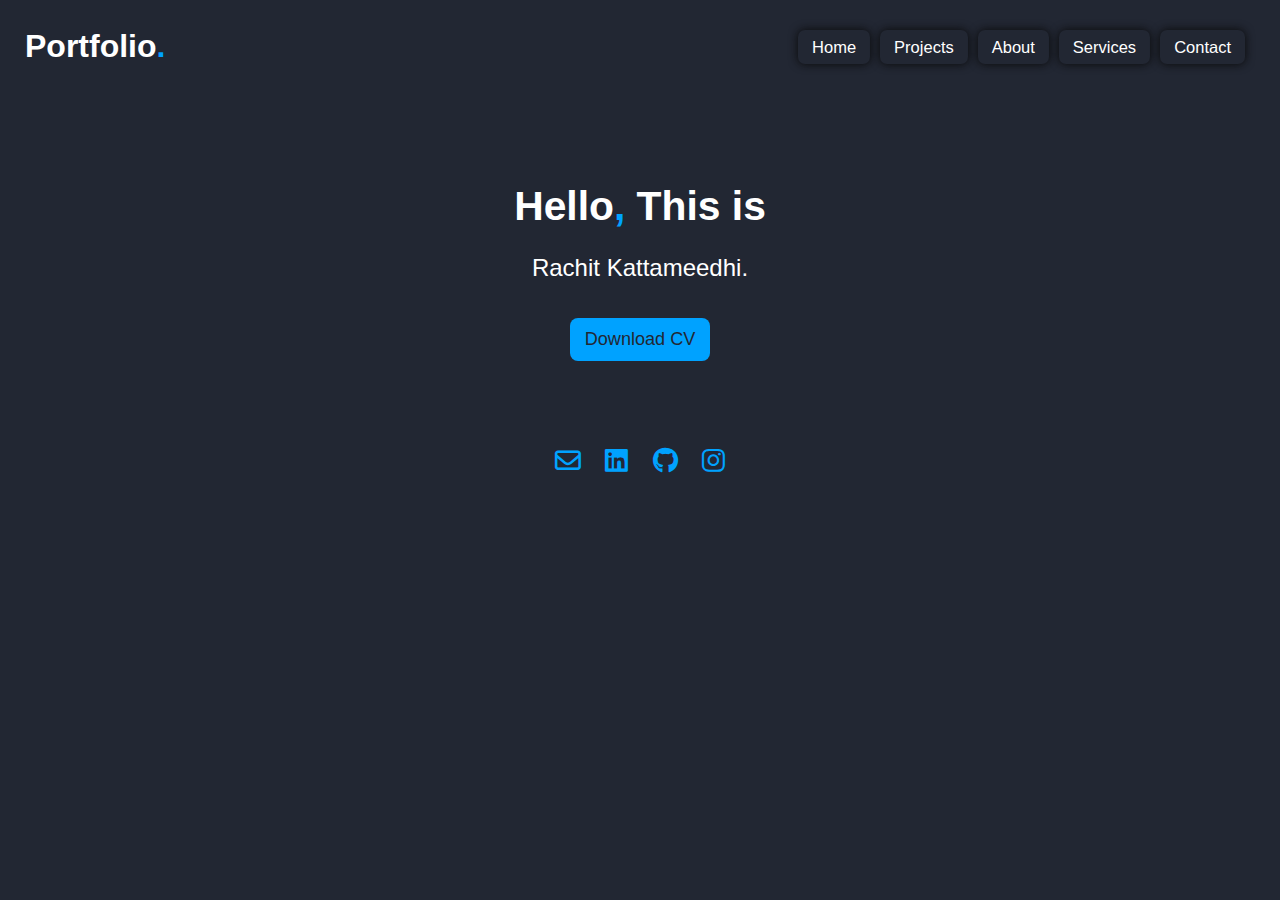
<file: index.html>
<!DOCTYPE html>
<html lang="en">

<head>
    <meta charset="UTF-8">
    <meta name="viewport" content="width=device-width, initial-scale=1.0">
    <meta http-equiv="X-UA-Compatible" content="ie=edge">
    <link rel="icon" type="image/jpeg" href="image/1.jpg">
    <link rel="stylesheet" href="styles.css">
    <link rel="stylesheet" href="https://cdnjs.cloudflare.com/ajax/libs/font-awesome/6.0.0/css/all.min.css">
    <title>Portfolio</title>
</head>

<body>
    <header>
        <div class="portfolio-heading">
            <h1><a href="index.html" class="portfolio-link">Portfolio</a><span style="color: var(--highlight-color);">.</span></h1>
        </div>
        <nav class="nav_bar">
            <div class="animated-card">
                <a href="index.html">Home</a>
            </div>
            <div class="animated-card">
                <a href="projects.html">Projects</a>
            </div>
            <div class="animated-card">
                <a href="about.html">About</a>
            </div>
            <div class="animated-card">
                <a href="services.html">Services</a>
            </div>
            <div class="animated-card">
                <a href="contact.html">Contact</a>
            </div>
        </nav>
    </header>

    <section id="hello-section">
        <div class="hello-text">
            <h2>Hello<span style="color: var(--highlight-color);">,</span> This is</h2>
            <p>Rachit Kattameedhi.</p>
            <a href="https://drive.google.com/uc?id=11yTzl38oFXwaBI85DMaDUke-zx6qUIsN&export=download"
                class="download-button" download>Download CV</a>
        </div>
    </section>

    <section class="social-buttons">
        <a href="mailto:rachitkreddy@gmail.com" class="social-button" target="_blank">
            <i class="far fa-envelope"></i>
            <span class="link-preview">Gmail</span>
        </a>
        <a href="https://www.linkedin.com/in/rachit-k-0b5033251?utm_source=share&utm_campaign=share_via&utm_content=profile&utm_medium=android_app"
            class="social-button" target="_blank">
            <i class="fab fa-linkedin"></i>
            <span class="link-preview">LinkedIn</span>
        </a>
        <a href="https://github.com/statisticianx" class="social-button" target="_blank">
            <i class="fab fa-github"></i>
            <span class="link-preview">GitHub</span>
        </a>
        <a href="https://instagram.com/rachitkreddy?igshid=MzNlNGNkZWQ4Mg==" class="social-button" target="_blank">
            <i class="fab fa-instagram"></i>
            <span class="link-preview">Instagram</span>
        </a>
    </section>

</body>

</html>
</file>
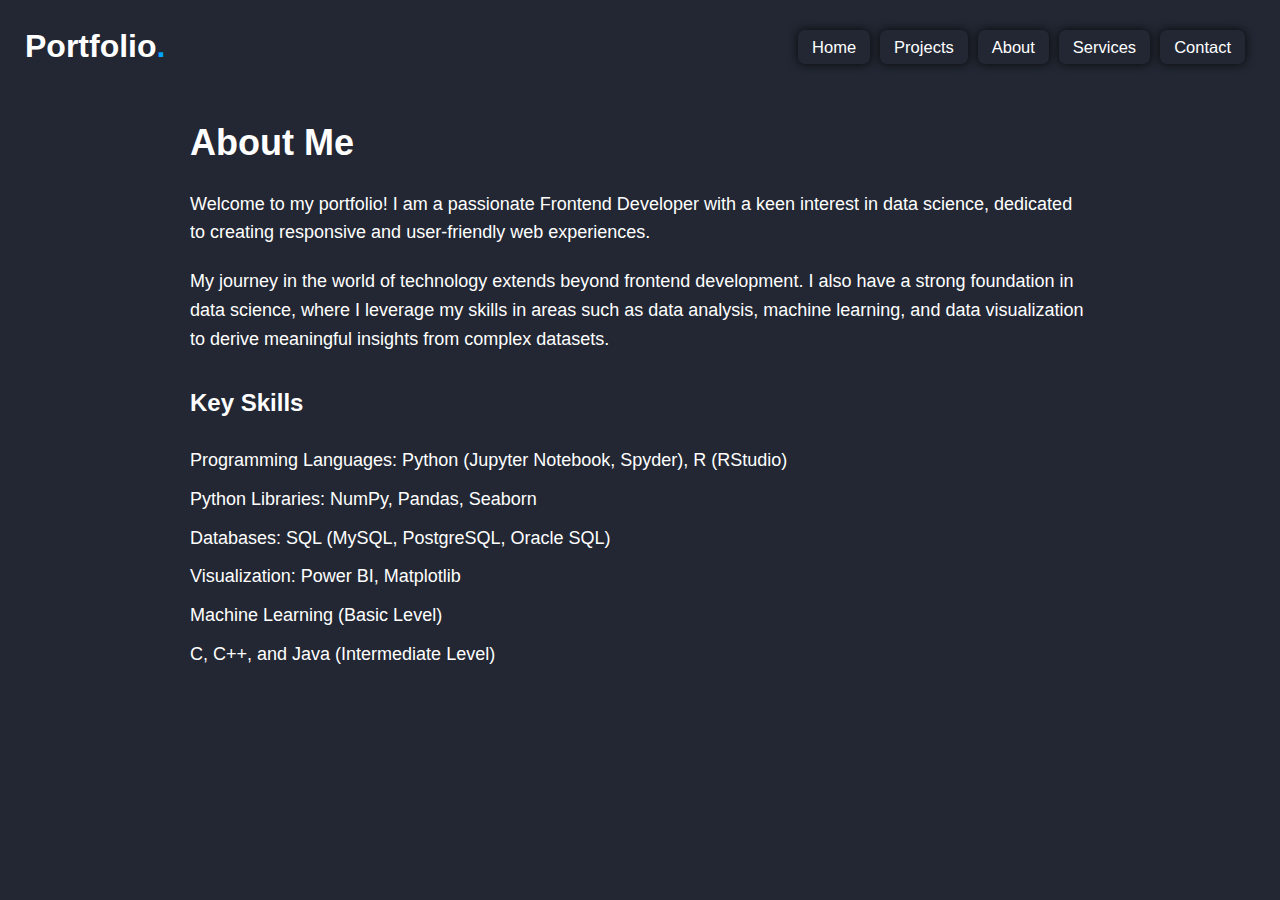
<file: about.html>
<!DOCTYPE html>
<html lang="en">
<head>
    <meta charset="UTF-8">
    <meta name="viewport" content="width=device-width, initial-scale=1.0">
    <link rel="icon" type="image/jpeg" href="image/1.jpg">
    <link rel="stylesheet" href="styles.css">
    <title>About Me</title>
</head>
<body>

    <header>
        <div class="portfolio-heading">
            <h1><a href="index.html" class="portfolio-link">Portfolio</a><span style="color: var(--highlight-color);">.</span></h1>
        </div>
        <nav class="nav_bar">
            <div class="animated-card">
                <a href="index.html">Home</a>
            </div>
            <div class="animated-card">
                <a href="projects.html">Projects</a>
            </div>
            <div class="animated-card">
                <a href="about.html">About</a>
            </div>
            <div class="animated-card">
                <a href="services.html">Services</a>
            </div>
            <div class="animated-card">
                <a href="contact.html">Contact</a>
            </div>
        </nav>
    </header>

    <section id="about-section">
        <h2 class="section-heading">About Me</h2>
        <p>Welcome to my portfolio! I am a passionate Frontend Developer with a keen interest in data science, dedicated to creating responsive and user-friendly web experiences.</p>
        <p>My journey in the world of technology extends beyond frontend development. I also have a strong foundation in data science, where I leverage my skills in areas such as data analysis, machine learning, and data visualization to derive meaningful insights from complex datasets.</p>

        <!-- Key Skills Section -->
        <div class="key-skills-section">
            <h3>Key Skills</h3>
            <ul>
                <li>Programming Languages: Python (Jupyter Notebook, Spyder), R (RStudio)</li>
                <li>Python Libraries: NumPy, Pandas, Seaborn</li>
                <li>Databases: SQL (MySQL, PostgreSQL, Oracle SQL)</li>
                <li>Visualization: Power BI, Matplotlib</li>
                <li>Machine Learning (Basic Level)</li>
                <li>C, C++, and Java (Intermediate Level)</li>
            </ul>
        </div>
    </section>

    <script src="transition.js"></script>
</body>
</html>
</file>
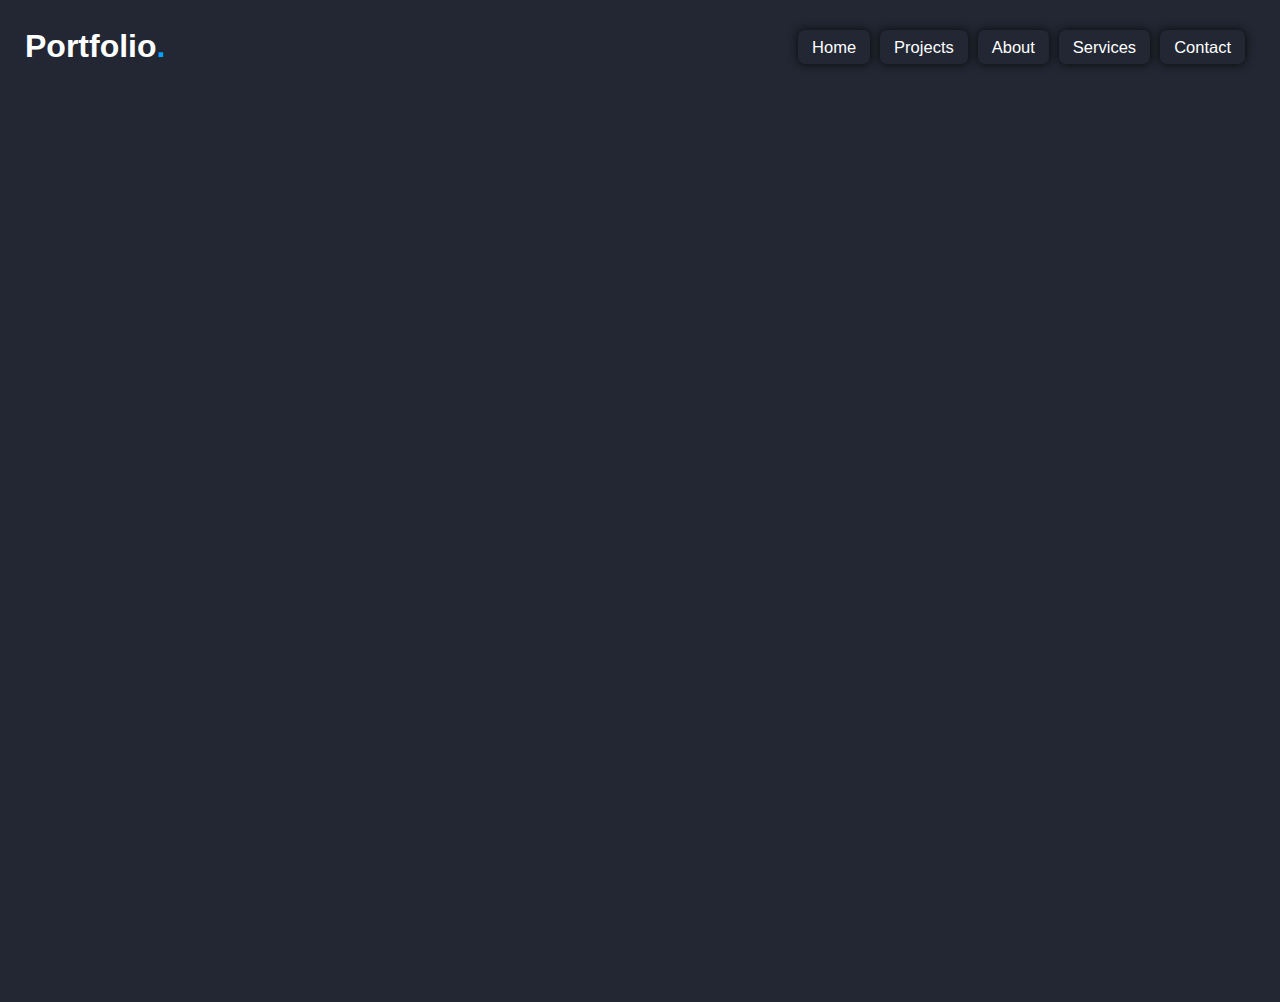
<file: contact.html>
<!DOCTYPE html>
<html lang="en">

<head>
    <meta charset="UTF-8">
    <meta name="viewport" content="width=device-width, initial-scale=1.0">
    <link rel="icon" type="image/jpeg" href="image/1.jpg">
    <link rel="stylesheet" href="styles.css">
    <title>Contact Me - Portfolio</title>
</head>

<body>
    <header>
        <div class="portfolio-heading">
            <h1><a href="index.html" class="portfolio-link">Portfolio</a><span style="color: var(--highlight-color);">.</span></h1>
        </div>
        <nav class="nav_bar">
            <div class="animated-card">
                <a href="index.html">Home</a>
            </div>
            <div class="animated-card">
                <a href="projects.html">Projects</a>
            </div>
            <div class="animated-card">
                <a href="about.html">About</a>
            </div>
            <div class="animated-card">
                <a href="services.html">Services</a>
            </div>
            <div class="animated-card">
                <a href="contact.html">Contact</a>
            </div>
        </nav>
    </header>

    <!-- Contact Section -->
    <section id="contact-section">
        <iframe
            src="https://docs.google.com/forms/d/e/1FAIpQLSeN4NhaM5FUhIcF8vRgdpncp_anZ5GDblfsLaUzAPHO5WoLHQ/viewform?embedded=true"
            width="100%"
            height="900"
            frameborder="0"
            marginheight="0"
            marginwidth="0"
            style="overflow: hidden;">
            Loading…
        </iframe>
    </section>

</body>

</html>
</file>
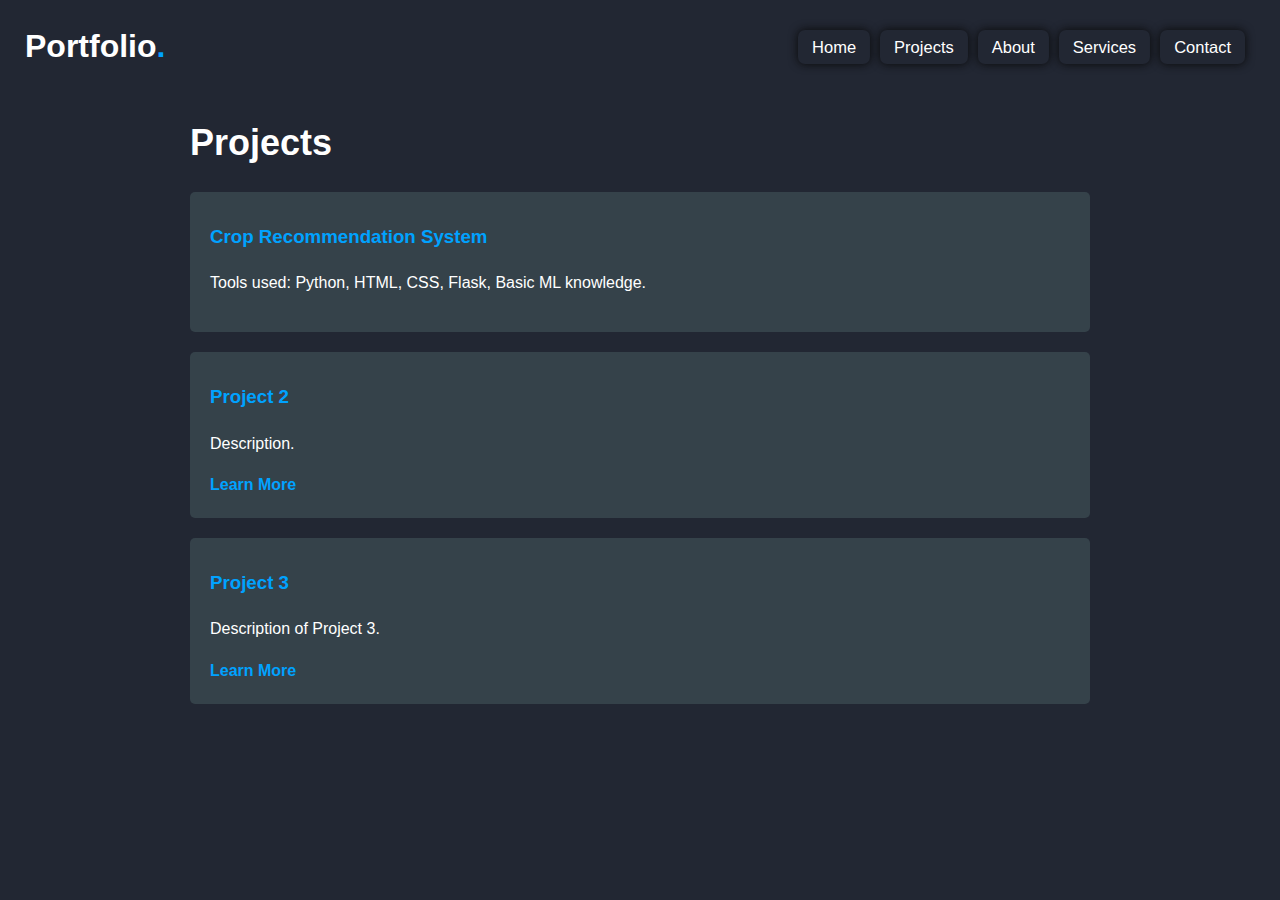
<file: projects.html>
<!DOCTYPE html>
<html lang="en">

<head>
    <meta charset="UTF-8">
    <meta name="viewport" content="width=device-width, initial-scale=1.0">
    <link rel="icon" type="image/jpeg" href="image/1.jpg">
    <link rel="stylesheet" href="styles.css">
    <title>Projects</title>
</head>

<body>

    <header>
        <div class="portfolio-heading">
            <h1><a href="index.html" class="portfolio-link">Portfolio</a><span style="color: var(--highlight-color);">.</span></h1>
        </div>
        <nav class="nav_bar">
            <div class="animated-card">
                <a href="index.html">Home</a>
            </div>
            <div class="animated-card">
                <a href="projects.html">Projects</a>
            </div>
            <div class="animated-card">
                <a href="about.html">About</a>
            </div>
            <div class="animated-card">
                <a href="services.html">Services</a>
            </div>
            <div class="animated-card">
                <a href="contact.html">Contact</a>
            </div>
        </nav>
    </header>

    <section id="projects-section">
        <h2 class="section-heading">Projects</h2>
        <div class="project-post">
            <h3><a href="project1.html">Crop Recommendation System</a></h3>
            <p>Tools used: Python, HTML, CSS, Flask, Basic ML knowledge.</p>
            </div>
        </div>

        <div class="project-post">
            <h3><a href="project2.html">Project 2</a></h3>
            <p>Description.</p>
            <a href="project2.html" class="learn-more-link" data-details="project2-details">Learn More</a>
            <div class="project-details" id="project2-details">
                <p>Additional details about Project 2. Lorem ipsum dolor sit amet, consectetur adipiscing elit.</p>
            </div>
        </div>

        <div class="project-post">
            <h3><a href="project3.html">Project 3</a></h3>
            <p>Description of Project 3.</p>
            <a href="project3.html" class="learn-more-link" data-details="project3-details">Learn More</a>
            <div class="project-details" id="project3-details">
                <p>Additional details about Project 3. Lorem ipsum dolor sit amet, consectetur adipiscing elit.</p>
            </div>
        </div>

    </section>

    <!-- Add Smooth Scroll and Toggle Details Script -->
    <script>
        document.querySelectorAll('.learn-more-link').forEach(anchor => {
            anchor.addEventListener('click', function (e) {
                e.preventDefault();
                
                const detailsId = this.getAttribute('data-details');
                const projectDetails = document.getElementById(detailsId);
                
                document.querySelectorAll('.project-details').forEach(details => {
                    details.style.display = 'none';
                });

                projectDetails.style.display = 'block';

                projectDetails.scrollIntoView({
                    behavior: 'smooth'
                });
            });
        });
    </script>
</body>
</html>
</file>
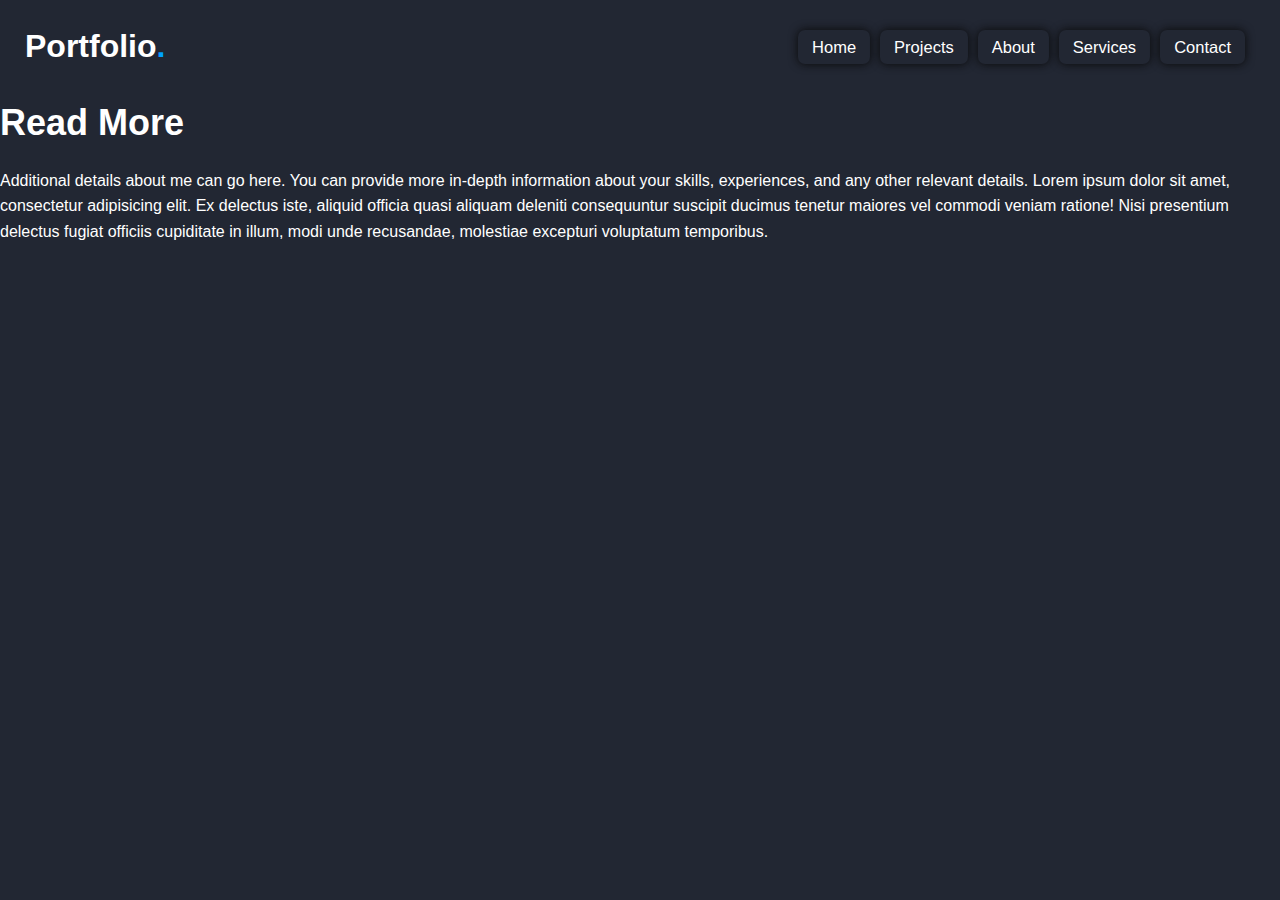
<file: readmore.html>
<!DOCTYPE html>
<html lang="en">
<head>
    <meta charset="UTF-8">
    <meta name="viewport" content="width=device-width, initial-scale=1.0">
    <link rel="icon" type="image/jpeg" href="image/1.jpg">
    <link rel="stylesheet" href="styles.css">
    <title>Read More</title>
</head>
<body>

    <header>
        <div class="portfolio-heading">
            <h1><a href="index.html" class="portfolio-link">Portfolio</a><span style="color: var(--highlight-color);">.</span></h1>
        </div>
        <nav class="nav_bar">
            <div class="animated-card">
                <a href="index.html">Home</a>
            </div>
            <div class="animated-card">
                <a href="projects.html">Projects</a>
            </div>
            <div class="animated-card">
                <a href="about.html">About</a>
            </div>
            <div class="animated-card">
                <a href="services.html">Services</a>
            </div>
            <div class="animated-card">
                <a href="contact.html">Contact</a>
            </div>
        </nav>
    </header>

    <section id="readmore-section">
        <h2 class="section-heading">Read More</h2>
        <p>Additional details about me can go here. You can provide more in-depth information about your skills, experiences, and any other relevant details. Lorem ipsum dolor sit amet, consectetur adipisicing elit. Ex delectus iste, aliquid officia quasi aliquam deleniti consequuntur suscipit ducimus tenetur maiores vel commodi veniam ratione! Nisi presentium delectus fugiat officiis cupiditate in illum, modi unde recusandae, molestiae excepturi voluptatum temporibus.</p>
    </section>

</body>
</html>
</file>
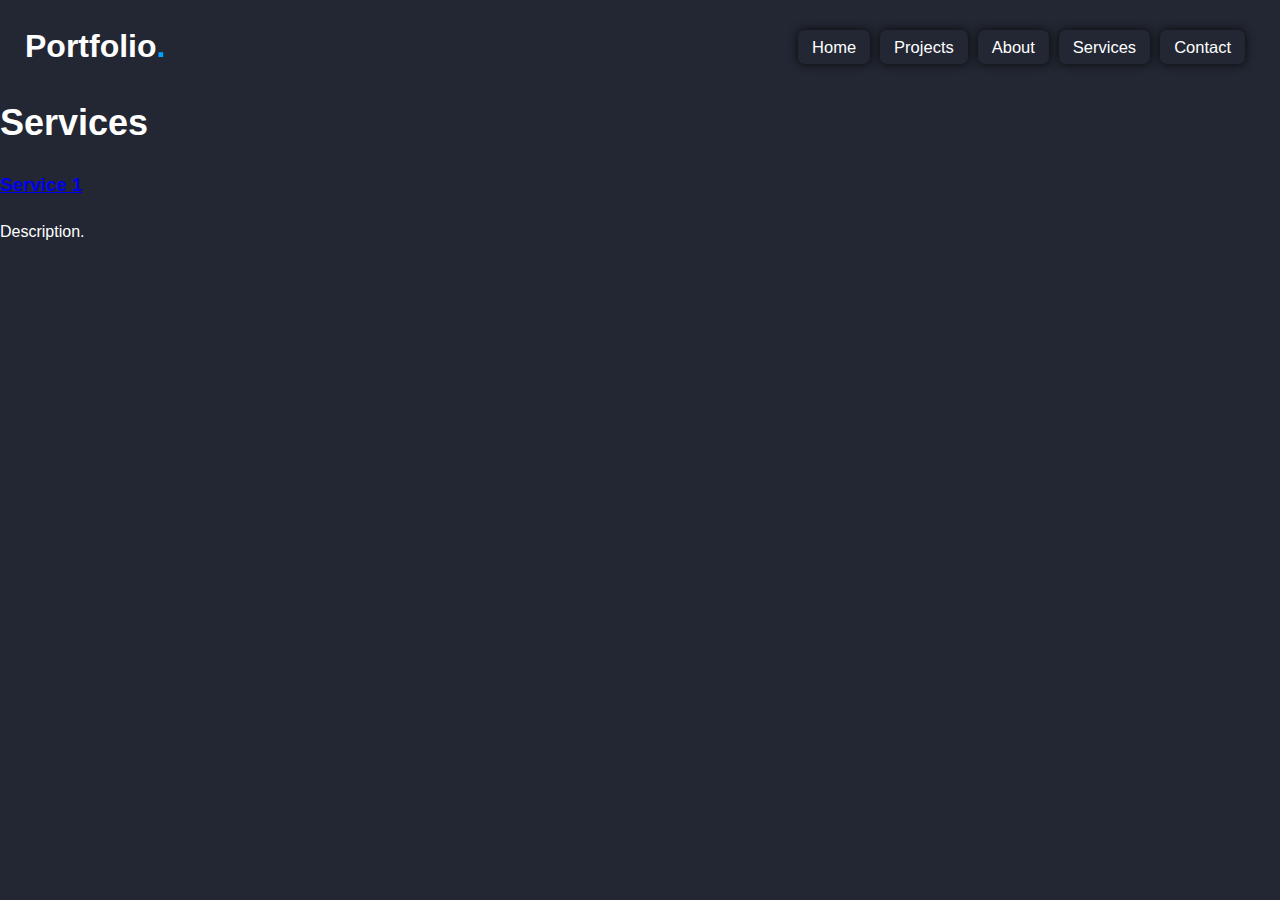
<file: services.html>
<!DOCTYPE html>
<html lang="en">
<head>
    <meta charset="UTF-8">
    <meta name="viewport" content="width=device-width, initial-scale=1.0">
    <link rel="icon" type="image/jpeg" href="image/1.jpg">
    <link rel="stylesheet" href="styles.css">
    <title>Services</title>
</head>
<body>
    <header>
        <div class="portfolio-heading">
            <h1><a href="index.html" class="portfolio-link">Portfolio</a><span style="color: var(--highlight-color);">.</span></h1>
        </div>
        <nav class="nav_bar">
            <div class="animated-card">
                <a href="index.html">Home</a>
            </div>
            <div class="animated-card">
                <a href="projects.html">Projects</a>
            </div>
            <div class="animated-card">
                <a href="about.html">About</a>
            </div>
            <div class="animated-card">
                <a href="services.html">Services</a>
            </div>
            <div class="animated-card">
                <a href="contact.html">Contact</a>
            </div>
        </nav>
    </header>

    <section id="service-info">
        <h2 class="section-heading">Services</h2>
        <div class="service-post">
            <h3><a href="service1.html">Service 1</a></h3>
            <p>Description.</p>
            </div>
        </div>
    </section>
</body>
</html>
</file>
<file: styles.css>
:root {
    --main-bg-color: #222733;
    --highlight-color: #00a2ff;
    --main-text-color: #fff;
    --section-bg-color: #35424a;
}

body {
    background-color: var(--main-bg-color);
    color: var(--main-text-color);
    font-family: 'Publica Sans', sans-serif;
    line-height: 1.6;
    margin: 0;
    padding: 0;
}

header {
    background-color: rgba(34, 39, 51, 1);
    color: var(--main-text-color);
    padding: 0 25px;
    display: flex;
    justify-content: space-between;
    align-items: center;
}

.portfolio-heading {
    flex-grow: 1;
}

.portfolio-heading h1 a {
    text-decoration: none;
    color: #fff;
    transition: color 0.3s ease;
}

.portfolio-heading h1 a:hover {
    color: #fff;
}

.nav_bar {
    display: flex;
}

.nav_bar a {
    color: var(--main-text-color);
    display: block;
    margin: 0 10px;
    text-decoration: none;
    transition: color 0.3s ease;
    font-size: 16.5px;
}

.nav_bar a:hover {
    color: var(--highlight-color);
}

#hello-section,
header {
    display: flex;
    justify-content: center;
    align-items: center;
}

#hello-section {
    margin: 80px auto;
}

.hello-text {
    text-align: center;
    color: var(--main-text-color);
}

.hello-text h2 {
    font-size: 2.55rem;
    margin: 0;
}

.hello-text p {
    font-size: 1.5rem;
    margin: 10px 0 0 0;
}

.social-buttons {
    text-align: center;
    margin-top: 20px;
    margin-bottom: 20px;
}

.social-button {
    display: inline-block;
    margin: 0 10px;
    font-size: 26px;
    color: var(--highlight-color);
    text-decoration: none;
    transition: color 0.3s ease;
    position: relative;
}

.social-button:hover .link-preview {
    visibility: visible;
    height: auto;
}

.link-preview {
    position: absolute;
    top: 100%;
    left: 50%;
    transform: translateX(-50%);
    background-color: var(--section-bg-color);
    color: var(--main-text-color);
    padding: 5px;
    border-radius: 9%;
    visibility: hidden;
    height: 0;
    overflow: hidden;
    transition: visibility 0s, height 0.2s ease;
    font-size: 15px;
}

#projects-section {
    text-align: left;
    max-width: 900px;
    margin: 0 auto;
    padding: 20px;
}

.project-post {
    width: 900px;
    background-color: var(--section-bg-color);
    color: var(--main-text-color);
    padding: 20px;
    margin: 20px 0;
    border-radius: 5px;
    box-sizing: border-box;
    cursor: pointer;
}

.project-post h3 {
    margin-top: 0;
}

.project-post a {
    display: block;
    margin-top: 10px;
    color: var(--highlight-color);
    text-decoration: none;
    font-weight: bold;
    transition: color 0.3s ease;
}

.project-post a:hover {
    color: var(--main-text-color);
}

.project-details {
    display: none;
    margin-top: 15px;
    padding: 10px;
    background-color: var(--section-bg-color);
    color: var(--main-text-color);
    border-radius: 5px;
}

.download-button,
.back-button
.back-link {
    display: inline-block;
    background-color: var(--highlight-color);
    color: var(--main-bg-color);
    padding: 7px 15px;
    text-decoration: none;
    border-radius: 8px;
    font-size: 1.130rem;
    margin-top: 30px;
    transition: background-color 0.3s ease, color 0.3s ease;
}

.back-button-container {
    text-align: center;
    margin-top: 20px;
}

.back-button {
    display: inline-block;
    background-color: var(--highlight-color);
    color: var(--main-bg-color);
    padding: 2px 5px;
    text-decoration: none;
    border-radius: 8px;
    font-size: 1.25rem;
    transition: background-color 0.3s ease, color 0.3s ease;
    border: 2px solid var(--highlight-color);
}

.download-button:hover,
.back-button:hover,
.back-link:hover {
    background-color: var(--main-text-color);
    color: #35424a;
}

.section-heading {
    color: var(--main-text-color);
    font-size: 2.25rem;
    margin: 0;
}

@media only screen and (max-width: 768px) {
    #hello-section {
        margin: 40px auto;
    }

    .hello-text {
        text-align: center;
    }

    .project-post {
        width: calc(50% - 20px);
    }
}

#about-section {
    text-align: left;
    max-width: 900px;
    margin: 0 auto;
    padding: 20px;
}

#about-section p {
    font-size: 1.125rem;
    margin-bottom: 20px;
}

.transition-mask {
    position: fixed;
    top: 0;
    left: 0;
    width: 100%;
    height: 100%;
    background: linear-gradient(to right, transparent 50%, #fff 50%);
    animation: mask-display-hide 1s ease-in-out forwards;
}

@keyframes mask-display-hide {
    0% {
        transform: scaleX(0);
    }
    100% {
        transform: scaleX(1);
    }
}

.transition-container {
    position: fixed;
    top: 0;
    left: 0;
    width: 100%;
    height: 100%;
    display: flex;
    align-items: center;
    justify-content: center;
    opacity: 0;
    visibility: hidden;
    transition: opacity 1s ease, visibility 0s 1s;
}

.transition-active .transition-container {
    opacity: 1;
    visibility: visible;
    transition: opacity 1s ease, visibility 0s;
}

body.transition-active {
    overflow: hidden;
    transition: opacity 1s ease-in-out;
    opacity: 0;
}

#contact-section {
    position: sticky;
    top: 0;
    text-align: center;
    overflow: hidden; 
    z-index: 1000; 
}

#contact-section iframe {
    overflow: hidden;
}

form {
    max-width: 600px;
    margin: 0 auto;
}

form label {
    display: block;
    margin-bottom: 8px;
    color: var(--highlight-color);
}

form input,
form textarea,
form button {
    width: 100%;
    padding: 10px;
    margin-bottom: 20px;
    box-sizing: border-box;
}

form button {
    background-color: var(--highlight-color);
    color: var(--main-bg-color);
    border: none;
    border-radius: 5px;
    padding: 10px 20px;
    cursor: pointer;
    transition: background-color 0.3s ease;
}

form button:hover {
    background-color: var(--main-text-color);
}

.social-buttons {
    text-align: center;
    margin-top: 20px;
}

.social-button {
    display: inline-block;
    margin: 0 10px;
    font-size: 26px;
    color: var(--highlight-color);
    text-decoration: none;
    transition: color 0.3s ease;
}

.key-skills-section {
    margin-top: 30px;
}

.key-skills-section h3 {
    font-size: 1.5rem;
}

.key-skills-section ul {
    list-style-type: none;
    padding: 0;
}

.key-skills-section li {
    margin-bottom: 10px;
    font-size: 1.125rem;
    color: var(--main-text-color);
}

#data-science-project .project-image {
    display: block;
    margin: 15px auto; /* Center the image horizontally */
    max-width: 53%; /* Make sure the image doesn't exceed its container */
    height: auto; /* Maintain the aspect ratio of the image */
    border-radius: 8px; /* Add rounded corners to the image */
    box-shadow: 0 0 10px rgba(0, 0, 0, 0.5); /* Add a subtle shadow for depth */
}

/* Modify existing styles */
#data-science-project {
    text-align: left;
    max-width: 900px;
    margin: 0 auto;
    padding: 20px;
}

#data-science-project p {
    font-size: 1.125rem;
    margin-bottom: 20px;
}

.nav_bar .animated-card {
    margin-right: 10px; /* Adjust the margin as needed */
    overflow: hidden;
    transition: transform 0.3s ease-in-out;
}

.nav_bar .animated-card:hover {
    transform: scale(1.1);
}

.animated-card {
    background-color: var(--main-bg-color);
    color: var(--highlight-color);
    padding: 4px;
    border-radius: 7px;
    box-shadow: 0 0 10px rgb(9, 9, 9);
    text-align: center;
    overflow: hidden;
    transition: transform 0.2s ease-in-out;
}

.animated-card:hover {
    transform: scale(1.15);
}

@media only screen and (max-width: 768px) {
    #hello-section {
        margin: 40px auto;
    }

    .hello-text {
        text-align: center;
    }

    .nav_bar {
        flex-direction: column;
        align-items: center;
    }

    .nav_bar .animated-card {
        margin: 10px 0;
    }

    .project-post {
        width: 100%;
        box-sizing: border-box;
    }

    .back-button {
        padding: 15px;
    }

    #data-science-project .project-image {
        max-width: 100%;
    }
}
</file>
